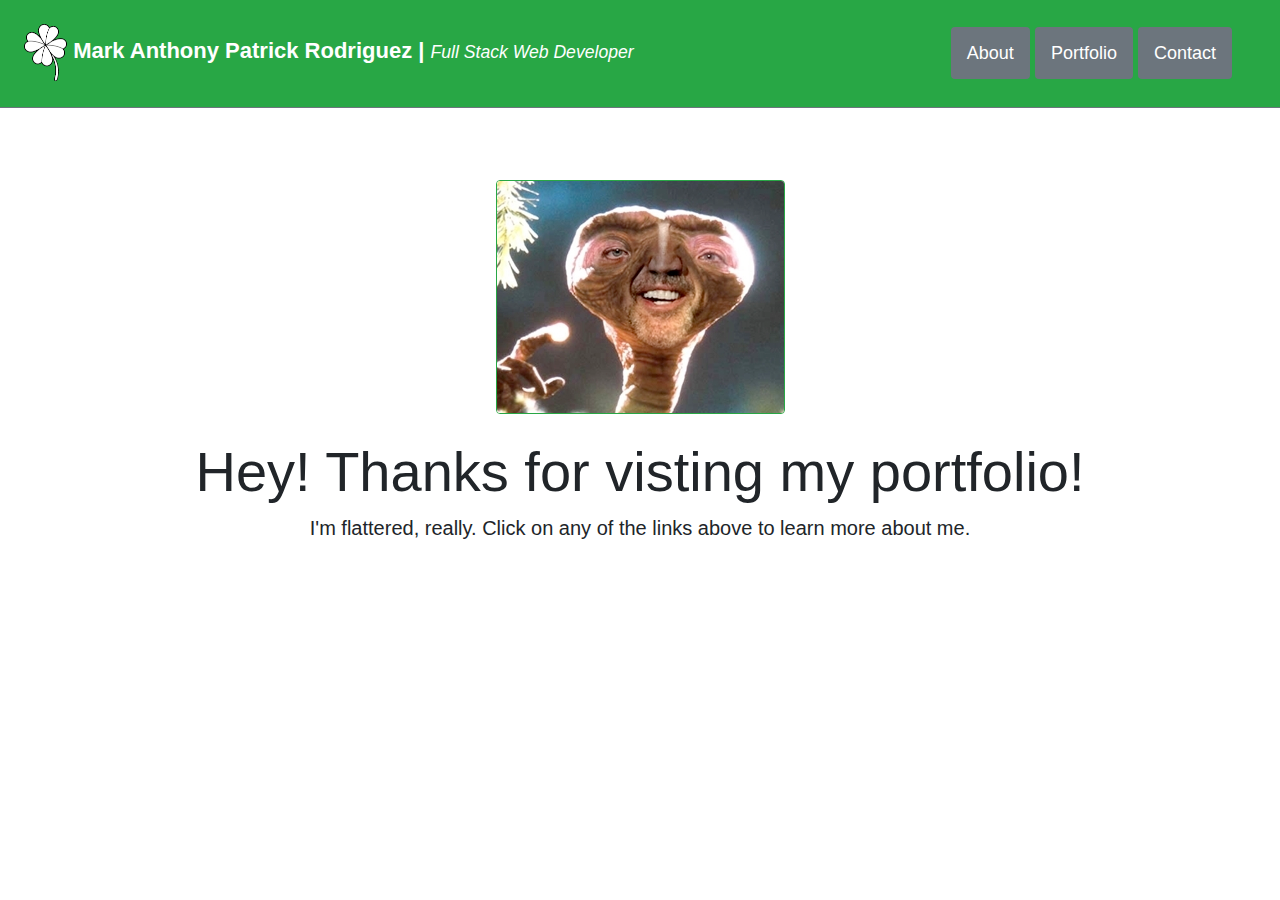
<file: index.html>
<!DOCTYPE html>
<html lang="en">

<head>
    <meta charset="UTF-8">
    <meta name="viewport" content="width=device-width, initial-scale=1.0">
    <meta name="Author" content="Mark Anthony Patrick Rodriguez">
    <!-- <link rel="stylesheet" href="reset.css"> -->
    <link rel="stylesheet" href="style.css">
    <link rel="stylesheet" href="https://stackpath.bootstrapcdn.com/bootstrap/4.4.1/css/bootstrap.min.css"
        integrity="sha384-Vkoo8x4CGsO3+Hhxv8T/Q5PaXtkKtu6ug5TOeNV6gBiFeWPGFN9MuhOf23Q9Ifjh" crossorigin="anonymous">
    <title>Mark Rodriguez | Junior Full Stack Developer</title>
</head>

<body>


    <!-- SITE HEADER BANNER -->
    <nav class="top-header d-flex flex-wrap p-4 bg-success p-4 border-bottom border-secondary">
        <a href="index.html" class="header-brand navbar-Brand text-white flex-grow-1 flex-wrap font-weight-bold ">
            <img src="imgs/brand-logo.png" alt="Four Leaf Clover Logo"> <!-- copyright https://ya-webdesign.com/ -->
            Mark Anthony Patrick Rodriguez |
            <small class="font-italic">Full Stack Web Developer</small>
        </a>
        <ul class="list-unstyled float-right pt-3 pr-4">
            <a href="about.html" class="text-white p-3 bg-secondary rounded ">About</a>
            <a href="portfolio.html" class="text-white  p-3 bg-secondary rounded">Portfolio</a>
            <a href="contact.html" class=" text-white  p-3 bg-secondary rounded ">Contact</a>
        </ul>


    </nav><br><br>


    <!-- JUMBOTRON SPLASH SCREEN-->
    <div class="jumbotron-fluid text-center p-4">
        <img src="imgs/bio-pic.png" alt="My Picture" class="rounded border border-success">
        <h1 class="display-4 mt-4"> Hey! Thanks for visting my portfolio!</h1>
        <p class="lead m-1 mb-3 text-center">
            I'm flattered, really.
            Click on any of the links above to learn more about me.
        </p>
    </div>

    <br><br>






</body>

</html>


<!--  UNUSED CODE SECTION :(  ) -->
<!-- SIMPLIFIED HEADER
<div class="container-fluid top-header p-3 bg-success border-bottom border-secondary text-center">
      
        <nav class="row">
            <div class="col col-12 col-xlg-12 col-lg-12 col-sm-12 col-md-12  col-xs-12 col-xl-12 top-header border border-primary">
                <a href="index.html" class="header-brand navbar-Brand text-white font-weight-bold ">
                    <img src="imgs/brand-logo.png" alt="Four Leaf Clover Logo"> 
                        Mark Anthony Patrick Rodriguez            
                </a>
            </div>
          
             
            <div class="col  p-3 border border-primary text-center">
                
                    <a href="about.html" class="text-white p-2 m-1 btn btn-secondary rounded list-unstyled ">About</a>
                    <a href="#" class="text-white  p-2 m-1 btn btn-secondary rounded list-unstyled ">Portfolio</a>
                    <a href="#" class=" text-white  p-2 m-1  btn btn-secondary rounded list-unstyled ">Contact</a>
               
            </div>S
        </nav>
   </div>
    
    <br><br>
 -->


<!-- ABOUT PAGE STICKY NAV BUTTONS -->
<!--    <div class="sticky-right">
        <div class="btn-group-vertical float-right">

            <a href="#about-section">
                <button type="button" class="btn-lg btn-success"> About Me</button>
            </a>
            <a href="#music-section">
                <button type="button" class="btn-lg btn-success"> Music </button>
            </a>
            <a href="#coding-section">
                <button type="button" class="btn-lg btn-success"> Coding</button>
            </a>
            <a href="#goals-section">
                <button type="button" class="btn-lg btn-success"> Personal Goals</button>
            </a>
        </div>
     </div>
 -->
</file>
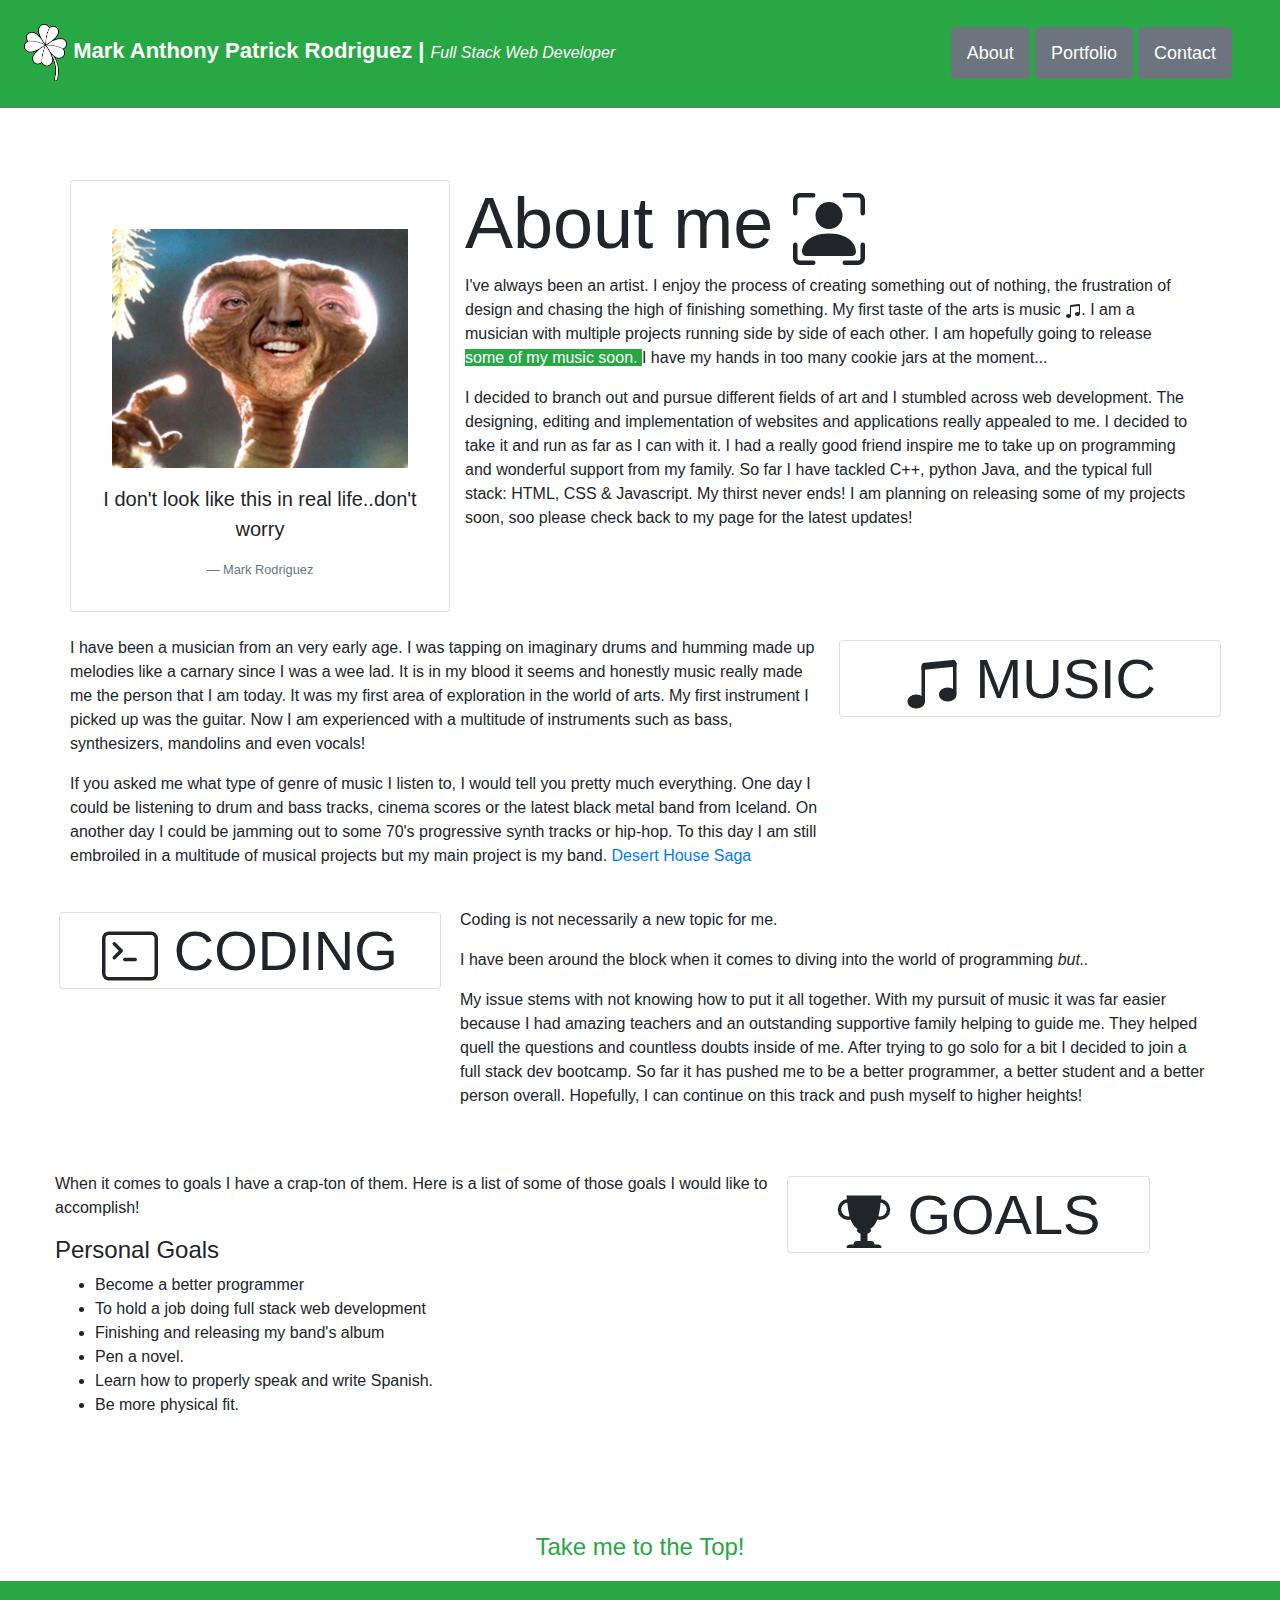
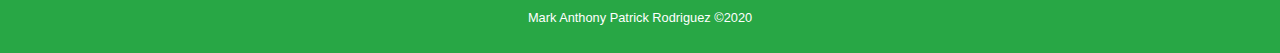
<file: about.html>
<!DOCTYPE html>
<html lang="en">

<head>
    <meta charset="UTF-8">
    <meta name="viewport" content="width=device-width, initial-scale=1.0">
    <meta name="Author" content="Mark Anthony Patrick Rodriguez">
    <!-- <link rel="stylesheet" href="reset.css"> -->
    <link rel="stylesheet" href="style.css">
    <link rel="stylesheet" href="https://stackpath.bootstrapcdn.com/bootstrap/4.4.1/css/bootstrap.min.css"
        integrity="sha384-Vkoo8x4CGsO3+Hhxv8T/Q5PaXtkKtu6ug5TOeNV6gBiFeWPGFN9MuhOf23Q9Ifjh" crossorigin="anonymous">

    <title>Mark Rodriguez | Junior Full Stack Developer</title>
</head>

<body>
    <!-- SITE HEADER BANNER -->

    <!-- SITE HEADER BANNER -->
    <nav class="top-header d-flex flex-wrap p-4 bg-success p-4 border-bottom border-secondary">
        <a href="index.html" class="header-brand navbar-Brand text-white flex-grow-1 flex-wrap font-weight-bold ">
            <img src="imgs/brand-logo.png" alt="Four Leaf Clover Logo"> <!-- copyright https://ya-webdesign.com/ -->
            Mark Anthony Patrick Rodriguez |
            <small class="font-italic header-small">Full Stack Web Developer</small>
        </a>
        <ul class="header-btns list-unstyled float-right pt-3 pr-4">
            <a href="about.html" class="text-white p-3 bg-secondary rounded ">About</a>
            <a href="portfolio.html" class="text-white  p-3 bg-secondary rounded">Portfolio</a>
            <a href="contact.html" class=" text-white  p-3 bg-secondary rounded ">Contact</a>
        </ul>
    </nav><br><br>


    <!-- ABOUT ME GRID -->
    <div class="container">
        <!-- ABOUT ME SECTION -->
        <div class="row row mt-4" id="about-section">

            <!-- ABOUT ME TITLE CARD -->
            <div class="col-4 card text-center">
                <img src="imgs/bio-pic.png" alt="My image" class="about-image mx-auto pt-5">
                <blockquote>
                    <p class="blockquote pt-3"> I don't look like this in real life..don't worry</p>
                    <p class="blockquote-footer">Mark Rodriguez</p>
                </blockquote>
            </div>
            <!-- ABOUT ME TEXT BOX -->
            <div class="col-8">
                <h1 class="display-3"> About me
                    <svg class="bi bi-person-bounding-box" width="1em" height="1em" viewBox="0 0 16 16"
                        fill="currentColor" xmlns="http://www.w3.org/2000/svg">
                        <path fill-rule="evenodd"
                            d="M1.5 1a.5.5 0 00-.5.5v3a.5.5 0 01-1 0v-3A1.5 1.5 0 011.5 0h3a.5.5 0 010 1h-3zM11 .5a.5.5 0 01.5-.5h3A1.5 1.5 0 
                        0116 1.5v3a.5.5 0 01-1 0v-3a.5.5 0 00-.5-.5h-3a.5.5 0 01-.5-.5zM.5 11a.5.5 0 01.5.5v3a.5.5 0 00.5.5h3a.5.5 0 010 1h-3A1.5 1.5 0 010 14.5v-3a.5.5 
                        0 01.5-.5zm15 0a.5.5 0 01.5.5v3a1.5 1.5 0 01-1.5 1.5h-3a.5.5 0 010-1h3a.5.5 0 00.5-.5v-3a.5.5 0 01.5-.5z"
                            clip-rule="evenodd" />
                        <path fill-rule="evenodd"
                            d="M3 14s-1 0-1-1 1-4 6-4 6 3 6 4-1 1-1 1H3zm5-6a3 3 0 100-6 3 3 0 000 6z"
                            clip-rule="evenodd" />
                    </svg>
                </h1>
                <p> I've always been an artist. I enjoy the process of creating something
                    out of nothing, the frustration of design and chasing the high of finishing something.
                    My first taste of the arts is music
                    <svg class="bi bi-music-note-beamed" width="1em" height="1em" viewBox="0 0 16 16"
                        fill="currentColor" xmlns="http://www.w3.org/2000/svg">
                        <path d="M6 13c0 1.105-1.12 2-2.5 2S1 14.105 1 13c0-1.104 1.12-2 2.5-2s2.5.896 2.5 
                            2zm9-2c0 1.105-1.12 2-2.5 2s-2.5-.895-2.5-2 1.12-2 2.5-2 2.5.895 2.5 2z" />
                        <path fill-rule="evenodd" d="M14 11V2h1v9h-1zM6 3v10H5V3h1z" clip-rule="evenodd" />
                        <path d="M5 2.905a1 1 0 01.9-.995l8-.8a1 1 0 011.1.995V3L5 4V2.905z" />
                    </svg>.
                    I am a musician with multiple projects running
                    side by side of each other.

                    I am hopefully going to release <a href="#"><span class="band-site bg-success text-white">
                            some of my music soon. </span></a> I have my hands in too many cookie jars at the moment...</p>
                <p> I decided to branch out and pursue different fields of art and I stumbled across
                    web development. The designing, editing and implementation of websites and applications
                    really appealed to me. I decided to take it and run as far as I can with it. I had
                    a really good friend inspire me to take up on programming and wonderful support from my family. So far I have tackled C++, python
                    Java, and the typical full stack: HTML, CSS & Javascript. My thirst never ends!

                    I am planning on releasing some of my projects soon, soo please check back to my page for
                    the latest updates!
                </p>
            </div>

            <!-- MUSIC SECTION -->
            <div class="row mt-4" id="music-section">
                <!-- MUSIC SECTION TEXT BOX -->
                <div class="col-8">
                    <p> I have been a musician from an very early age. I was tapping on imaginary drums and humming
                        made up melodies like a carnary since I was a wee lad. It is in my blood it seems and honestly
                        music
                        really made me the person that I am today. It was my first area of exploration in the world of
                        arts.
                        My first instrument I picked up was the guitar. Now I am experienced with a multitude of
                        instruments such as
                        bass, synthesizers, mandolins and even vocals! </p>
                    <p> If you asked me what type of genre of music I listen to, I would tell you pretty much
                        everything.
                        One day I could be listening to drum and bass tracks, cinema scores or the latest black metal
                        band from Iceland. On another day I could be jamming out to some 70's progressive synth tracks or hip-hop.
                        To this day I am still embroiled in a multitude of musical projects but my main project is my
                        band.
                        <a href="#" class="text-weight-bold">Desert House Saga</a>
                    </p>
                </div>
                <!-- MUSIC SECTION TITLE CARD -->
                <div class="col-4 p-1">
                    <h2 class="display-4 card text-center p-1"> <span> <svg class="bi bi-music-note-beamed" width="1em"
                                height="1em" viewBox="0 0 16 16" fill="currentColor" xmlns="http://www.w3.org/2000/svg">
                                <path d="M6 13c0 1.105-1.12 2-2.5 2S1 14.105 1 13c0-1.104 1.12-2 2.5-2s2.5.896 2.5 
                        2zm9-2c0 1.105-1.12 2-2.5 2s-2.5-.895-2.5-2 1.12-2 2.5-2 2.5.895 2.5 2z" />
                                <path fill-rule="evenodd" d="M14 11V2h1v9h-1zM6 3v10H5V3h1z" clip-rule="evenodd" />
                                <path d="M5 2.905a1 1 0 01.9-.995l8-.8a1 1 0 011.1.995V3L5 4V2.905z" />
                            </svg> MUSIC </span>
                    </h2>
                </div>
            </div>

            <!-- CODING SECTION -->
            <div class="row row mt-4" id="coding-section">
                <!-- CODING SECTION TITLE CARD -->
                <div class="col-4 p-1">
                    <h2 class="display-4 card text-center p-1">
                        <span>
                            <svg class="bi bi-terminal" width="1em" height="1em" viewBox="0 0 16 16" fill="currentColor"
                                xmlns="http://www.w3.org/2000/svg">
                                <path fill-rule="evenodd" d="M14 2H2a1 1 0 00-1 1v10a1 1 0 001 1h12a1 1 0 001-1V3a1 1 0 00-1-1zM2 1a2 2 0 00-2 
                                2v10a2 2 0 002 2h12a2 2 0 002-2V3a2 2 0 00-2-2H2z" clip-rule="evenodd" />
                                <path fill-rule="evenodd" d="M6 9a.5.5 0 01.5-.5h3a.5.5 0 010 1h-3A.5.5 0 016 9zM3.146 4.146a.5.5 0 01.708 0l2 
                                2a.5.5 0 010 .708l-2 2a.5.5 0 11-.708-.708L4.793 6.5 3.146 4.854a.5.5 0 010-.708z"
                                    clip-rule="evenodd" />
                            </svg> CODING
                        </span>
                    </h2>
                </div>
                <!-- CODING SECTION TEXT BOX -->
                <div class="col-8">
                    <p> Coding is not necessarily a new topic for me. </p>
                    <p> I have been around the block when it comes to diving into the world of programming <span
                            class="font-italic"> but..</span> </p>
                    <p> My issue stems with not knowing how to put it all together. With my pursuit of music it was far
                        easier because
                        I had amazing teachers and an outstanding supportive family helping to guide me. They helped quell the
                        questions and countless
                        doubts inside of me. After trying to go solo for a bit I decided to join a full stack dev
                        bootcamp. So far it has pushed
                        me to be a better programmer, a better student
                        and a better person overall. Hopefully, I can continue on this track and push myself to higher
                        heights!
                    </p>
                </div>
            </div>
        </div>

        <div class="row" id="goals-section">
            <div class="row mt-4">
                <div class="row mt-4">
                    <div class="col-8">
                        <p> When it comes to goals I have a crap-ton of them. Here is a list of some of those goals I would like to
                            accomplish!</p>
                        <h4>Personal Goals</h4>
                        <ul>
                            <li>Become a better programmer</li>
                            <li>To hold a job doing full stack web development</li>
                            <li>Finishing and releasing my band's album</li>
                            <li>Pen a novel.</li>
                            <li>Learn how to properly speak and write Spanish.</li>
                            <li>Be more physical fit.</li>
                        </ul>
                    </div>

                    <div class="col-4 p-1">
                        <h2 class="display-4 card text-center p-1">
                            <span>
                                <svg class="bi bi-trophy" width="1em" height="1em" viewBox="0 0 16 16"
                                    fill="currentColor" xmlns="http://www.w3.org/2000/svg">
                                    <path
                                        d="M3 1h10c-.495 3.467-.5 10-5 10S3.495 4.467 3 1zm0 15a1 1 0 011-1h8a1 1 0 011 1H3zm2-1a1 1 0 011-1h4a1 1 0 011 1H5z" />
                                    <path fill-rule="evenodd"
                                        d="M12.5 3a2 2 0 100 4 2 2 0 000-4zm-3 2a3 3 0 116 0 3 3 0 01-6 0zm-6-2a2 2 0 100 4 2 2 0 000-4zm-3 2a3 3 0 116 0 3 3 0 01-6 0z"
                                        clip-rule="evenodd" />
                                    <path d="M7 10h2v4H7v-4z" />
                                    <path d="M10 11c0 .552-.895 1-2 1s-2-.448-2-1 .895-1 2-1 2 .448 2 1z" />
                                </svg> GOALS
                            </span>
                        </h2>
                    </div>
                </div>
            </div>
        </div>

    </div>
    <br><br>
    <br><br>


    <!-- FOOTER BANNER -->
    <a href="#top" id="topNav" class="text-success pt-4">
        <p class="text-center">Take me to the Top!</p>
    </a>
    <footer class="footer  bg-success text-white text-center p-4">
        <div class="container">
            <span class="text-muted"></span>
            <small>Mark Anthony Patrick Rodriguez &copy;2020 </small>
        </div>
    </footer>

</body>

</html>
</file>
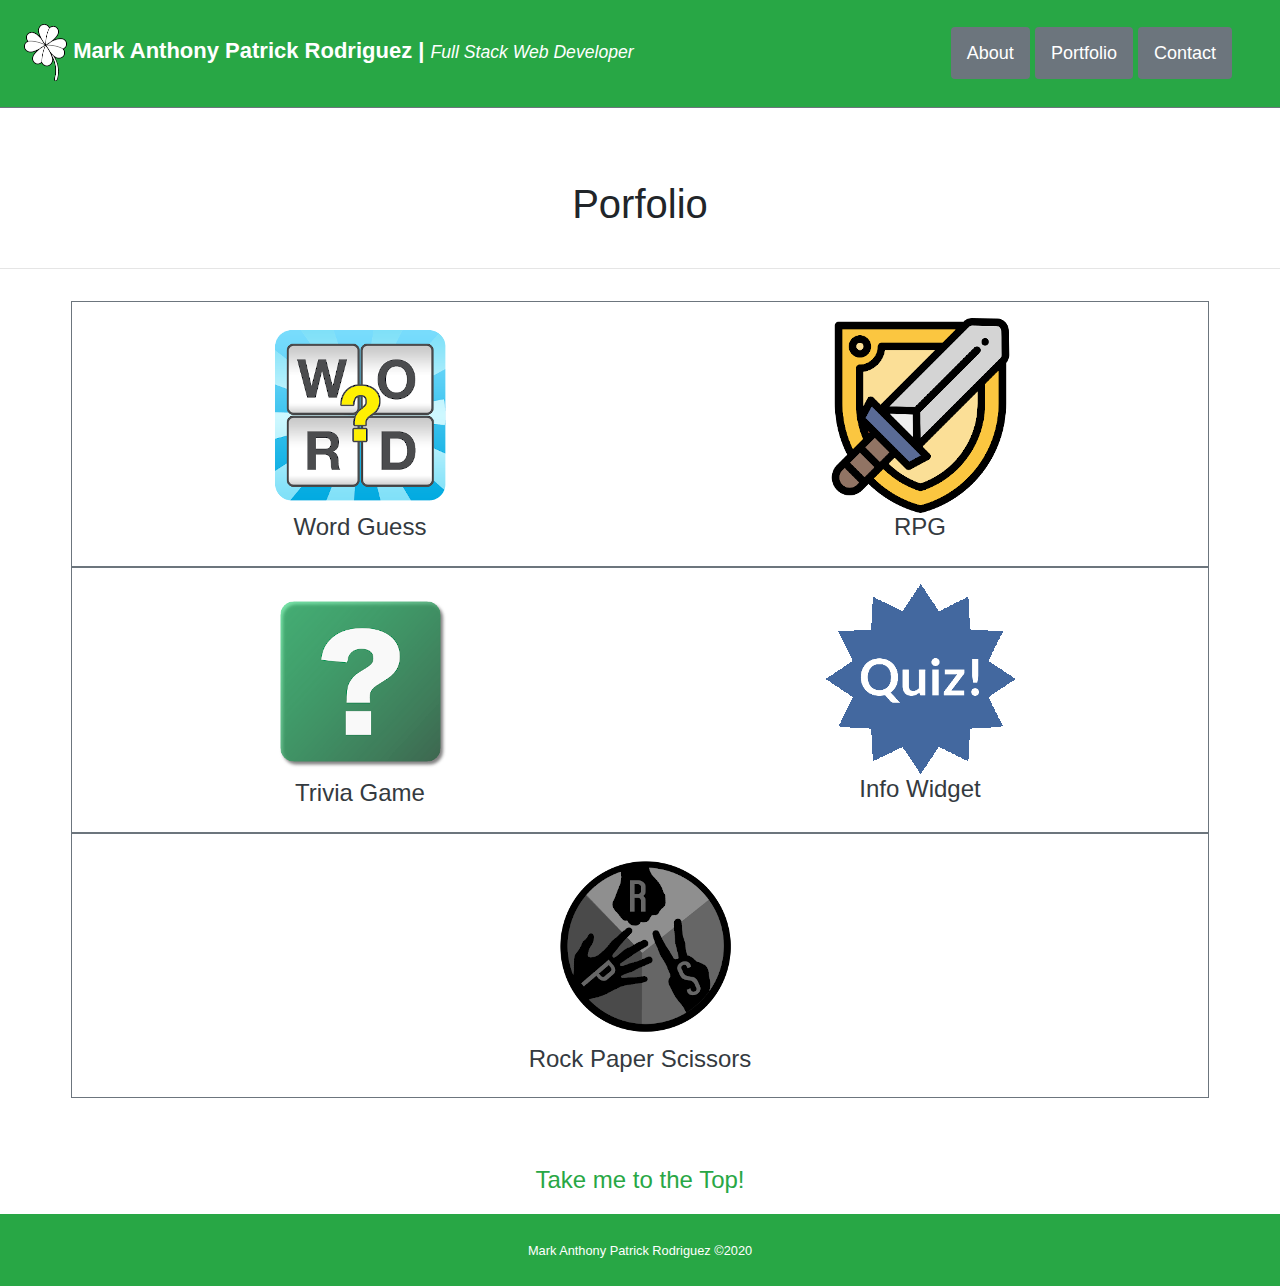
<file: portfolio.html>
<!DOCTYPE html>
<html lang="en">

<head>
    <meta charset="UTF-8">
    <meta name="viewport" content="width=device-width, initial-scale=1.0">
    <meta name="Author" content="Mark Anthony Patrick Rodriguez">
    <!-- <link rel="stylesheet" href="reset.css"> -->
    <link rel="stylesheet" href="style.css">
    <link rel="stylesheet" href="https://stackpath.bootstrapcdn.com/bootstrap/4.4.1/css/bootstrap.min.css"
        integrity="sha384-Vkoo8x4CGsO3+Hhxv8T/Q5PaXtkKtu6ug5TOeNV6gBiFeWPGFN9MuhOf23Q9Ifjh" crossorigin="anonymous">
    <title>Mark Rodriguez | Junior Full Stack Developer</title>
</head>

<body>

    <!-- SITE HEADER BANNER -->
    <nav class="top-header d-flex flex-wrap p-4 bg-success p-4 border-bottom border-secondary" id="top">
        <a href="index.html" class="header-brand navbar-Brand text-white flex-grow-1 flex-wrap font-weight-bold ">
            <img src="imgs/brand-logo.png" alt="Four Leaf Clover Logo"> <!-- copyright https://ya-webdesign.com/ -->
            Mark Anthony Patrick Rodriguez |
            <small class="font-italic">Full Stack Web Developer</small>
        </a>
        <ul class=" header-btns list-unstyled float-right pt-3 pr-4">
            <a href="about.html" class="text-white p-3 bg-secondary rounded ">About</a>
            <a href="portfolio.html" class="text-white  p-3 bg-secondary rounded">Portfolio</a>
            <a href="contact.html" class=" text-white  p-3 bg-secondary rounded ">Contact</a>
        </ul>
    </nav><br><br>

    <!-- PORTFOLIO SECTION -->

    <h1 class="leader p-4 text-center">Porfolio</h1>
    <hr>
    <!-- APP IMAGES -->
    <div class="container p-3  portfolio-section">
        <div class="row text-center border border-secondary p-2">
            <div class="col p-2">
                <a href="#" class="text-dark">
                    <img src="imgs/Word.png" alt="Word Guess Icon">
                        <h4>Word Guess</h4>
                </a>
            </div>
            <div class="col p-2">
                <a href="" class="text-dark">
                    <img src="imgs/RPG.png" alt="RPG Icon">
                    <h4>RPG</h4>
                </a>
            </div>
        </div>
        <div class="row text-center border border-secondary p-2">
            <div class="col p-2">
                <a href="#" class="text-dark">
                    <img src="imgs/Trivia.png" alt="Trivia Icon">
                        <h4>Trivia Game</h4>
                </a>
            </div>
            <div class="col p-2">
               <a href="#" class="text-dark">
                    <img src="imgs/Quiz.png" alt="Info Widget Icon">
                        <h4>Info Widget </h4>
               </a>
            </div>
        </div>
        <div class="row text-center border border-secondary p-2">
            <div class="col p-2">
               <a href="#" class="text-dark">
                 <img src="imgs/PRS.png" alt="Rock Paper Scissors Icon">
                     <h4>Rock Paper Scissors </h4>
               </a>
            </div>
        </div>
    </div>
    <br><br>



    <!-- FOOTER BANNER -->
    <a href="#top" id="topNav" class="text-success pt-4">
        <p class="text-center">Take me to the Top!</p>
    </a>
    <footer class="footer  bg-success text-white text-center p-4">
        <div class="container">
            <span class="text-muted"></span>
            <small>Mark Anthony Patrick Rodriguez &copy;2020 </small>
        </div>
    </footer>


</body>

</html>
</file>
<file: style.css>
/*  GLOBAL CSS */

@media (max-width: 800px){
 
    .header-brand .header-small{
       text-align: center !important;
       padding:0 !important;
       margin:0 !important;
       font-size:18
    }

    .top-header .header-btns {
        text-align: center;
    }

}

#topNav{
    font-size: 24px !important;
    
}


.top-header{
    font-size: 18px;
}
.header-brand{
    font-size: 22px;
}

.top-header .header-small{
    font-size: 16px;
}
.separator{
    font-size: 22px !important;
}


/* ABOUT ME CSS */
.about-image{
    width:85%;
}   
.guitar-pic{
    width: 35%;
    float: right;
}

/* PORTFOLIO CSS */
</file>
